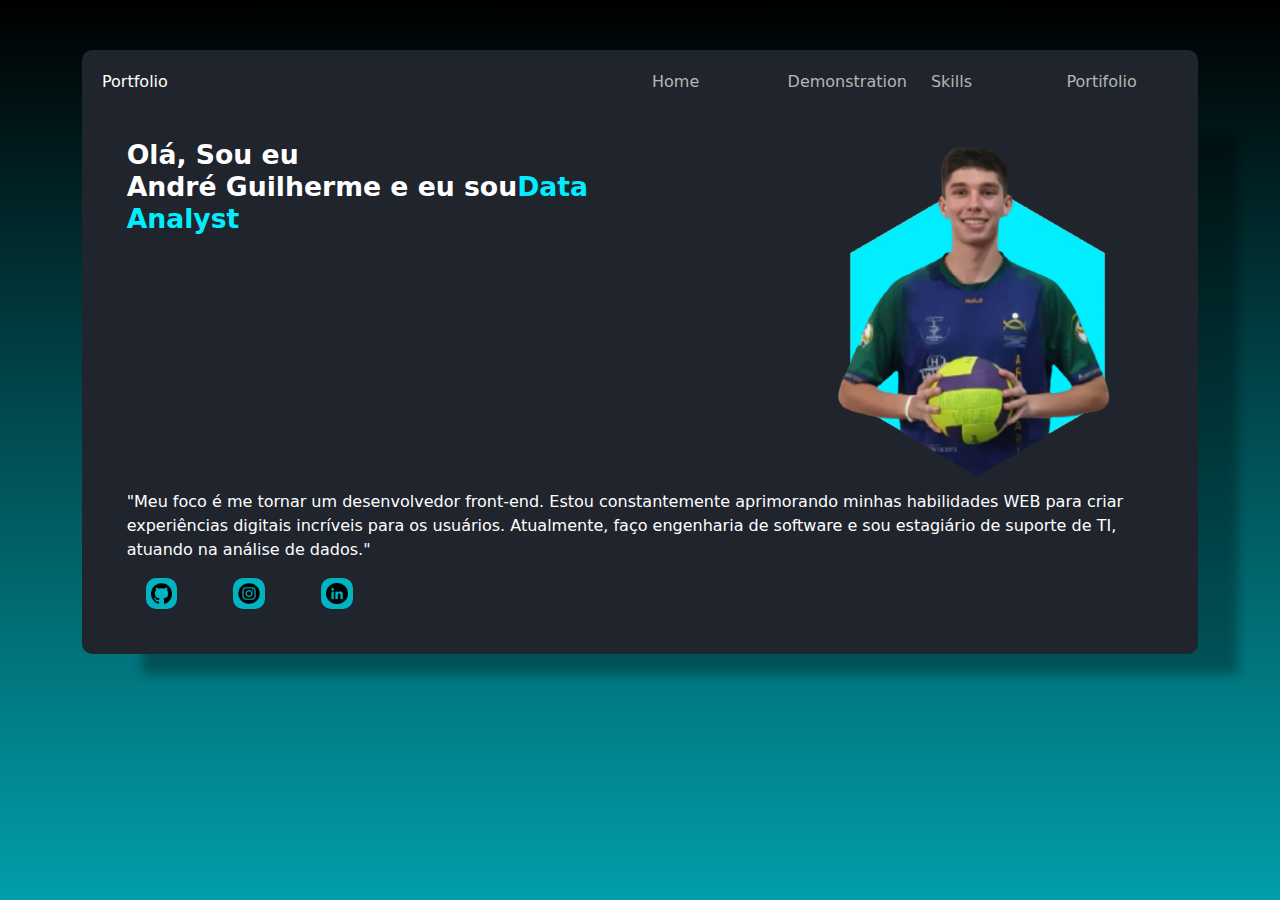
<file: index.html>
<!DOCTYPE html>
<html lang="en">
<head>
    <meta charset="UTF-8">
    <meta name="viewport" content="width=device-width, initial-scale=1.0">
    <link href="https://cdn.jsdelivr.net/npm/bootstrap@5.3.3/dist/css/bootstrap.min.css" rel="stylesheet" integrity="sha384-QWTKZyjpPEjISv5WaRU9OFeRpok6YctnYmDr5pNlyT2bRjXh0JMhjY6hW+ALEwIH" crossorigin="anonymous">
    <link rel="stylesheet" href="./assets/CSS/style.css">
    <title>HOME</title>
</head>
<body>
        <div class="container">

            <header>
                <div class="row">
                    <div class="col-2 col-sm-3 col-md-4 col-lg-6">Portfolio</div>
                    <div class="col"><a href="./index.html" class="animation_header">Home</a></div>
                    <div class="col"><a href="./demonstration.html" class="animation_header">Demonstration</a></div>
                    <div class="col"><a href="./skills.html" class="animation_header"><span>Skills</span></a></div>
                    <div class="col"><a href="./portifolio.html" class="animation_header">Portifolio</a></div>
                </div>
            </header>

            <section>
                <div class="row">
                <div class="col- col-sm- col-md-5 col-lg-6">
                    <h1><b>Olá, Sou eu<br>
                    André Guilherme
                    e eu sou<span style="color: #01EEFE;">Data Analyst</span></b></h1>
                </div>
                    <div class="col"><img src="./assets/IMG/logo_andre.png" alt=""></div>
                </div>

                <p>"Meu foco é me tornar um desenvolvedor front-end. Estou constantemente aprimorando minhas habilidades WEB para criar experiências digitais incríveis para os usuários. Atualmente, faço engenharia de software e sou estagiário de suporte de TI, atuando na análise de dados."</p>

            <div class="row">
                    <div class="col col-sm-3 col-md-2 col-lg-1"><a href="https://github.com/dev-andree" target="_blank"><img src="./assets/IMG/github.png" alt="" class="links"></a></div>
                    <div class="col col-md-2 col-lg-1"><a href="https://www.instagram.com/dev.andree/?locale=us&hl=am-et" target="_blank"><img src="./assets/IMG/instagram.png" alt="" class="links"></a></div>
                    <div class="col col-md-2 col-lg-1"><a href="https://www.linkedin.com/feed/" target="_blank"><img src="./assets/IMG/linkedin.png" alt="" class="links"></a></div>
                </div>
            </section>

        </div>

</body>
</html>
</file>
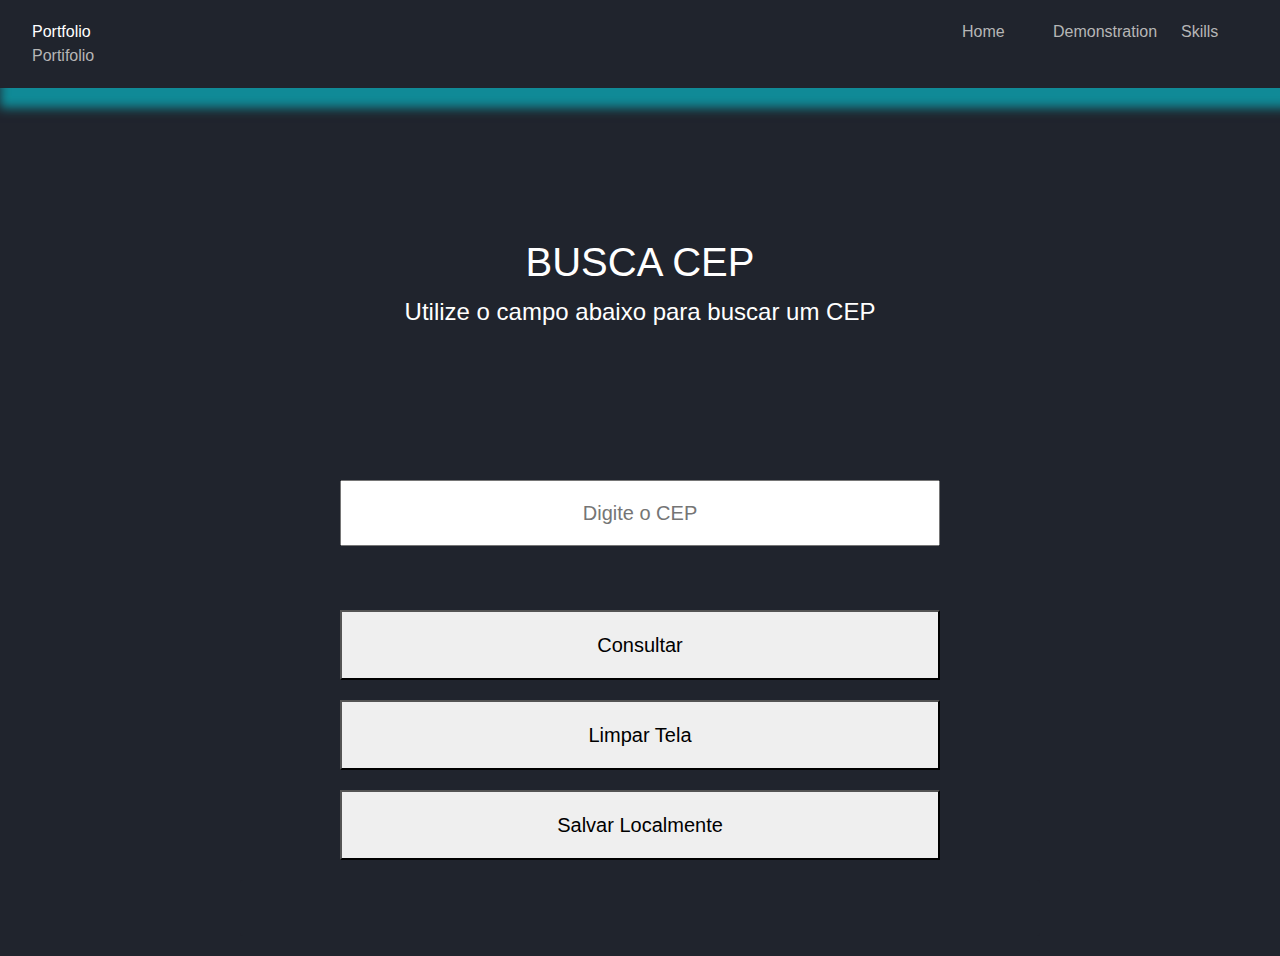
<file: demonstration.html>
<!DOCTYPE html>
<html lang="pt-BR">
<head>
    <meta charset="UTF-8">
    <meta name="viewport" content="width=device-width, initial-scale=1.0">
    <title>Consulta - CEP</title>
    <link href="https://cdn.jsdelivr.net/npm/bootstrap@5.3.3/dist/css/bootstrap.min.css" rel="stylesheet" integrity="sha384-QWTKZyjpPEjISv5WaRU9OFeRpok6YctnYmDr5pNlyT2bRjXh0JMhjY6hW+ALEwIH" crossorigin="anonymous">
    <link rel="stylesheet" href="./assets/CSS/demonstration_style.css">
</head>
<body>

    <header>
        <div class="container-fluid">
            <div class="row">
                <div class="col-3 col-sm-5 col-md-7 col-lg-9">Portfolio</div>
                <div class="col"><a href="./index.html" class="animation_header">Home</a></div>
                <div class="col"><a href="./demonstration.html" class="animation_header">Demonstration</a></div>
                <div class="col"><a href="./skills.html" class="animation_header">Skills</a></div>
                <div class="col"><a href="./portifolio.html" class="animation_header">Portifolio</a></div>
            </div>
        </div>
    </header>

    <section id="CampoDeApresentacao">
        <h1 id="TxTBuscaCEP">BUSCA CEP</h1>
        <p>Utilize o campo abaixo para buscar um CEP</p>
    </section>

    
        <input type="text" name="" id="cep" placeholder="Digite o CEP"></br>
        <button id="botao">Consultar</button>
        <button id="limpaTela">Limpar Tela</button>
        <button id="salvarLocalmente">Salvar Localmente</button>
    

    
    <section id="Enderecos">
        <p id = "resposta"></p>
    </section>


    <script src="./assets/JS/demonstration_script.js"></script>    
</body>
</html>
</file>
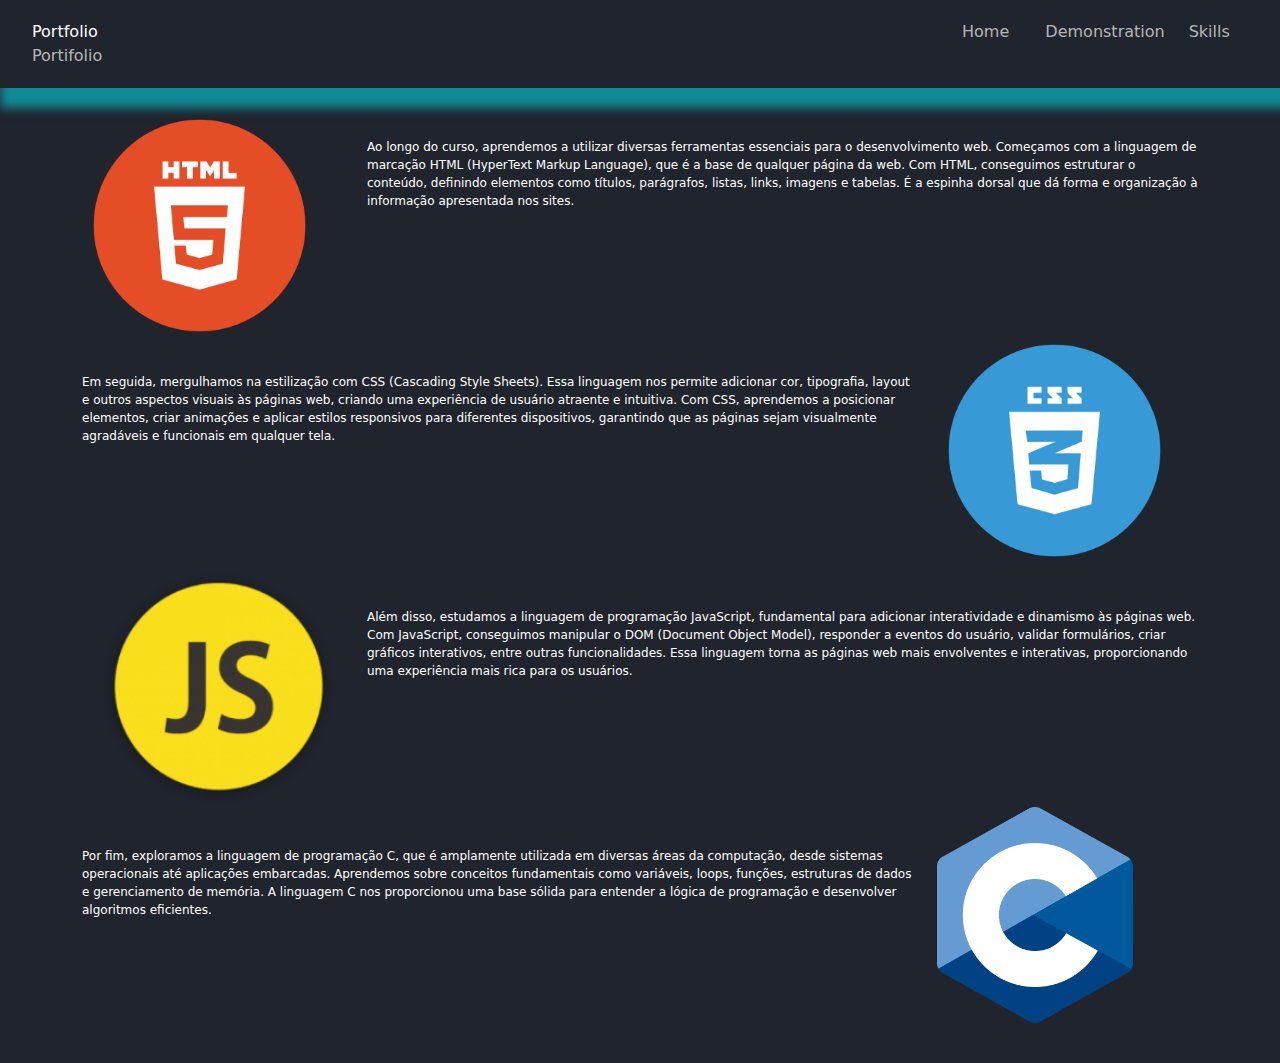
<file: skills.html>
<!DOCTYPE html>
<html lang="pt-BR">
<head>
    <meta charset="UTF-8">
    <meta name="viewport" content="width=device-width, initial-scale=1.0">
    <link href="https://cdn.jsdelivr.net/npm/bootstrap@5.3.3/dist/css/bootstrap.min.css" rel="stylesheet" integrity="sha384-QWTKZyjpPEjISv5WaRU9OFeRpok6YctnYmDr5pNlyT2bRjXh0JMhjY6hW+ALEwIH" crossorigin="anonymous">
    <link rel="stylesheet" href="./assets/CSS/skills_style.css">
    <title>SKILLS</title>
</head>
<body>
    
    

        <header>
            <div class="container-fluid">
                <div class="row">
                    <div class="col-3 col-sm-5 col-md-7 col-lg-9">Portfolio</div>
                    <div class="col"><a href="./index.html" class="animation_header">Home</a></div>
                    <div class="col"><a href="./demonstration.html" class="animation_header">Demonstration</a></div>
                    <div class="col"><a href="./skills.html" class="animation_header">Skills</a></div>
                    <div class="col"><a href="./portifolio.html" class="animation_header">Portifolio</a></div>
                </div>
            </div>
        </header>


        <div class="container">
            <section id="language">

                <div class="row">
                    <div class="col-2 col-sm-5 col-md-4 col-lg-3"><img src="./assets/IMG/html.png" alt="" id="logo_html"></div>
                    <div class="col">Ao longo do curso, aprendemos a utilizar diversas ferramentas essenciais para o desenvolvimento web. Começamos com a linguagem de marcação HTML (HyperText Markup Language), que é a base de qualquer página da web. Com HTML, conseguimos estruturar o conteúdo, definindo elementos como títulos, parágrafos, listas, links, imagens e tabelas. É a espinha dorsal que dá forma e organização à informação apresentada nos sites.</div>
                </div>

                <div id="css_controle">
                    <div class="row">
                        <div class="col">Em seguida, mergulhamos na estilização com CSS (Cascading Style Sheets). Essa linguagem nos permite adicionar cor, tipografia, layout e outros aspectos visuais às páginas web, criando uma experiência de usuário atraente e intuitiva. Com CSS, aprendemos a posicionar elementos, criar animações e aplicar estilos responsivos para diferentes dispositivos, garantindo que as páginas sejam visualmente agradáveis e funcionais em qualquer tela.</div>
                        <div class="col-2 col-sm-5 col-md-4 col-lg-3"><img src="./assets/IMG/css.png" alt="" id="logo_css"></div>
                    </div>
                </div>

                <div id="js_controle">
                    <div class="row">
                        <div class="col-2 col-sm-5 col-md-4 col-lg-3"><img src="./assets/IMG/js.png" alt="" id="logo_js"></div>
                        <div class="col">Além disso, estudamos a linguagem de programação JavaScript, fundamental para adicionar interatividade e dinamismo às páginas web. Com JavaScript, conseguimos manipular o DOM (Document Object Model), responder a eventos do usuário, validar formulários, criar gráficos interativos, entre outras funcionalidades. Essa linguagem torna as páginas web mais envolventes e interativas, proporcionando uma experiência mais rica para os usuários.</div>
                    </div>
                </div>

                <div id="c_controle">
                    <div class="row">
                        <div class="col">Por fim, exploramos a linguagem de programação C, que é amplamente utilizada em diversas áreas da computação, desde sistemas operacionais até aplicações embarcadas. Aprendemos sobre conceitos fundamentais como variáveis, loops, funções, estruturas de dados e gerenciamento de memória. A linguagem C nos proporcionou uma base sólida para entender a lógica de programação e desenvolver algoritmos eficientes.</div>
                        <div class="col-2 col-sm-5 col-md-4 col-lg-3"><img src="./assets/IMG/C.png" alt="" id="logo_c"></div>
                    </div> 
                </div>
            </section>

            

</body>
</html>
</file>
<file: assets/CSS/style.css>
body {
    background: linear-gradient(to top, #01EEFE, rgb(0, 0, 0));
    background-size: 100% 150%;
    height: 100vh;
    margin: 0;
}

header{
    color: rgb(255, 255, 255);
    background-color: #20242D;
    border-top-left-radius: 10px;
    border-top-right-radius: 10px;
    padding: 20px;
    position: relative;
    top: 50px;
    font-size: 12pt;
}

a{
    color: rgb(182, 182, 182);
    text-decoration: none;
}

.animation_header:hover{
    color: rgb(255, 255, 255);
}


section{
    background-color: #20242D;
    color: white;
    border-bottom-left-radius: 10px;
    border-bottom-right-radius: 10px; 
    box-shadow: 
    50px 30px 10px -10px rgba(0, 0, 0, 0.303);
    position: relative;
    top: 30px;
    padding: 4%;
}

h1{
    font-size: 20pt;
}

p{
    font-size: 12pt;
}

img{
    width: 70%;
    position: relative;
    left: 30%;
}

.links{
    width: 50%;
    background-color: #00b3c0;
    border-radius: 10px;
    padding: 5px;
}
</file>
<file: assets/CSS/demonstration_style.css>
body {
    margin: 0;
    padding: 0;
    background-color: #20242D;
    font-family: Arial, sans-serif;
}

header {
    display: flex;
    justify-content: space-between;
    align-items: center;
    padding: 20px;
    background-color: #20242D;
    color: white;
    box-shadow: 10px 10px 10px 10px #01edfe82;
}

a{
    color: rgb(182, 182, 182);
    text-decoration: none;
    font-size: 12pt;
}

.animation_header:hover{
    color: rgb(255, 255, 255);
}

#CampoDeApresentacao {
    text-align: center;
    color: white;
    font-size: 1.5rem;
    margin: 150px 0;
}

#botao, #cep, #limpaTela, #salvarLocalmente {
    font-size: 1.25rem;
    width: calc(50% - 40px);
    max-width: 500px;
    height: 70px;
    margin: 20px auto;
    display: block;
    text-align: center;
}

#cep {
    height: 66.1px;
}

#Enderecos {
    background-color: #20242D;
    color: white;
    border-radius: 3px;
    padding: 20px;
    font-size: 1.25rem;
    max-width: 300px;
    margin: 20px auto;
    text-align: center;
}

@media (min-width: 600px) {
    #botao, #cep, #limpaTela, #salvarLocalmente, #Enderecos {
        max-width: 600px;
    }
}

@media (min-width: 900px) {
    #botao, #cep, #limpaTela, #salvarLocalmente, #Enderecos {
        max-width: 700px;
    }
}

@media (min-width: 1200px) {
    #botao, #cep, #limpaTela, #salvarLocalmente, #Enderecos {
        max-width: 800px;
    }
}
</file>
<file: assets/CSS/skills_style.css>
body {
    margin: 0;
    width: 100%;
    padding: 0;
    background-color: #20242D;
}

header {
    display: flex;
    justify-content: space-between;
    align-items: center;
    padding: 20px;
    background-color: #20242D;
    color: white;
    box-shadow: 10px 10px 10px 10px #01edfe82;
}

a{
    color: rgb(182, 182, 182);
    text-decoration: none;
    font-size: 12pt;
}

.animation_header:hover{
    color: rgb(255, 255, 255);
}

#language{
    position: relative;
    top: 50px;
    color: white;
}

#logo_html{
    position: relative;
    bottom: 30px;
    width: 90%;
}

#logo_css{
    position: relative;
    bottom: 40px;
    width: 90%;
}


#logo_js{
    position: relative;
    right: 60px;
    width: 150%;
    bottom: 40px;
}

#logo_c{
    position: relative;
    bottom: 40px;
    width: 75%;
}

.col{
    font-size: 9pt;
}
</file>
